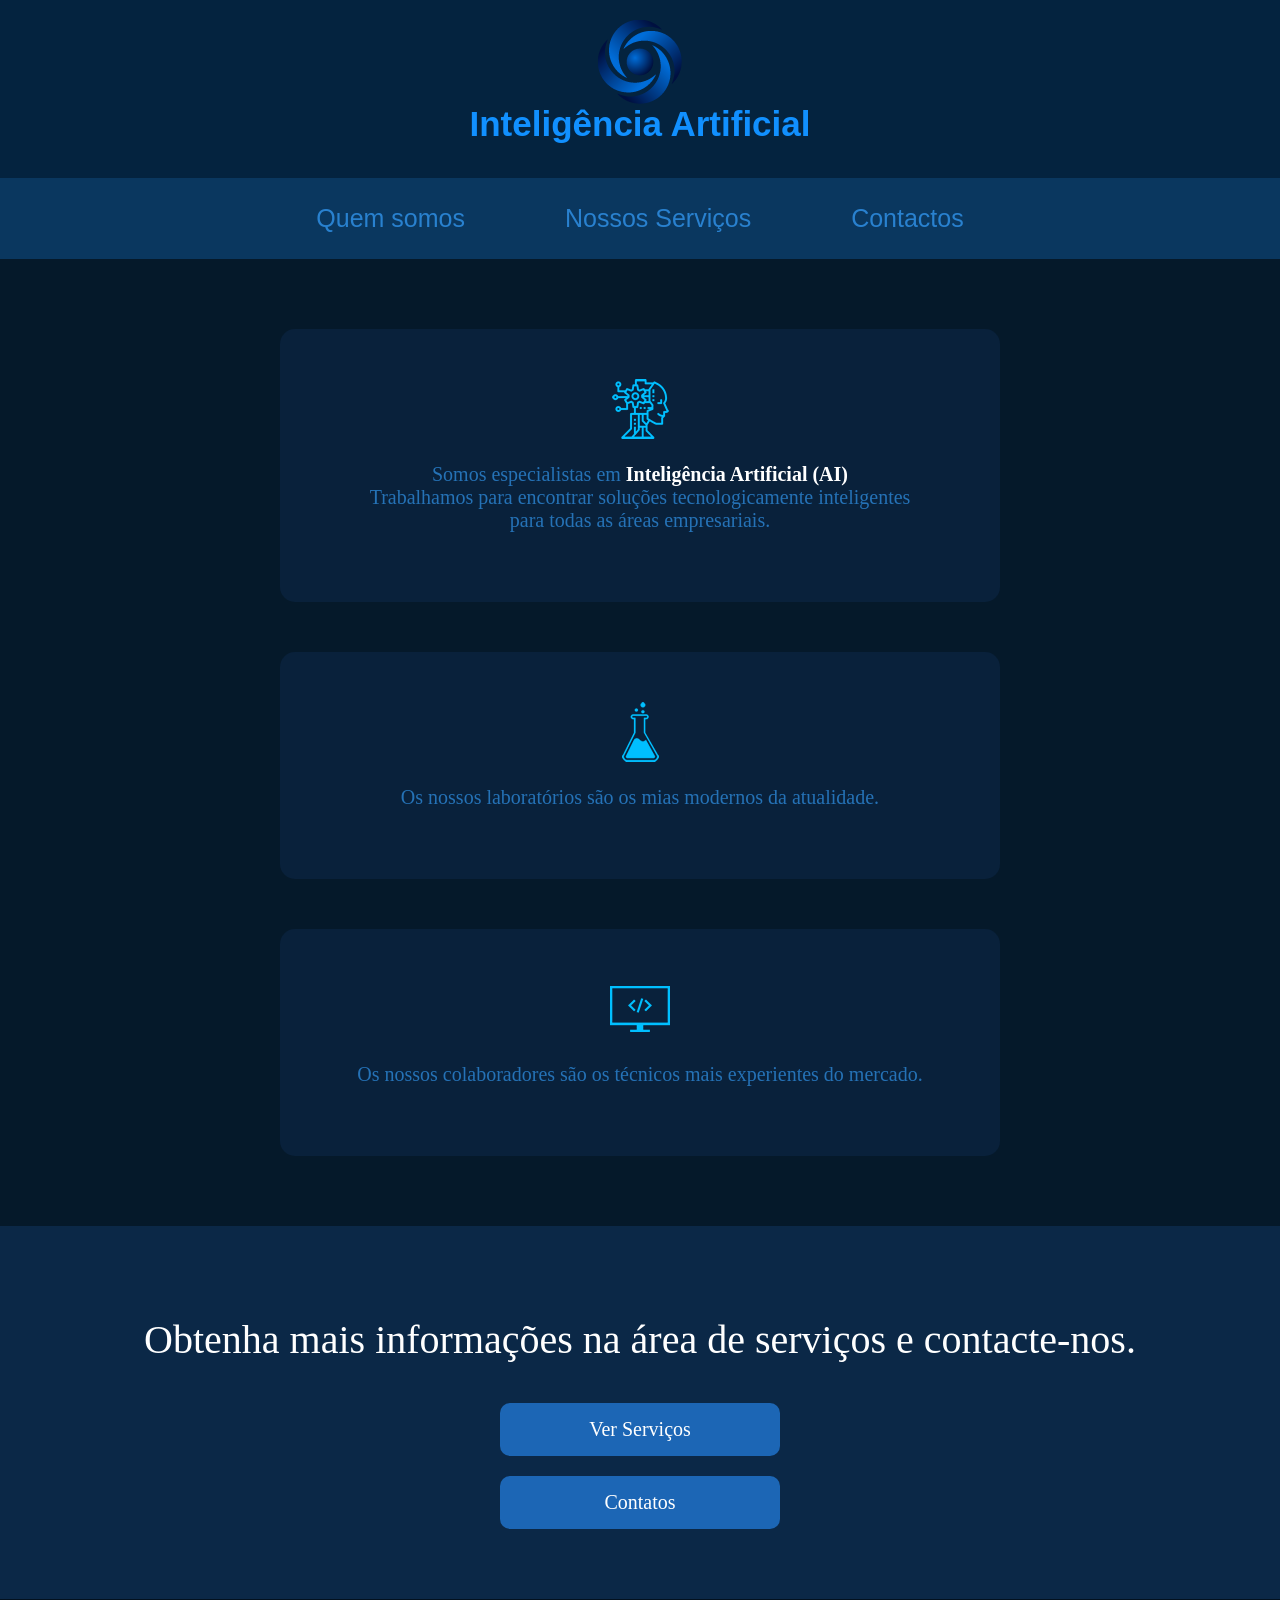
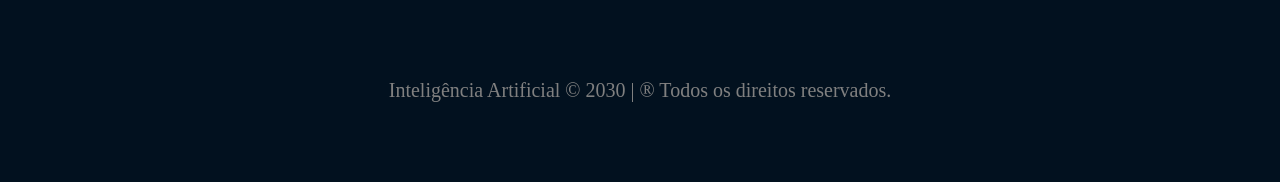
<file: 1_A_Web/index.html>
<!DOCTYPE html>
<html lang="pt-BR">
<head>
    <meta charset="UTF-8">
    <meta name="viewport" content="width=device-width, initial-scale=1.0">
    <title>Inteligencia Artificial</title>
    <link rel="stylesheet" href="style.css">
</head>
<body>

    <header>
        <img class="logo" src="img/logo_empresa.png" alt="logo ia">
        <h2>Inteligência Artificial</h2>
    </header>

    <nav>
        <ul class="menu">
            <li><a href="index.html">Quem somos</a></li>
            <li><a href="servicos.html">Nossos Serviços</a></li>
            <li><a href="contato.html">Contactos</a></li>
        </ul>
    </nav>

    <section class="container">
    <div class="card">
        <img class="logos_ia" src="img/icon_ai.png" alt="logo ia">
        <p>Somos especialistas em <strong>Inteligência Artificial (AI)</strong> <br>Trabalhamos para encontrar soluções tecnologicamente inteligentes <br> para todas as áreas empresariais.</p>
    </div>

    <div class="card">
        <img class="logos_ia" src="img/icon_lab.png" alt="logo_lab">
        <p> Os nossos laboratórios são os mias modernos da atualidade.
        </p>
    </div>

    <div class="card">
        <img class="logos_ia" src="img/icon_computer.png" alt="logo_computer">
        <p>Os nossos colaboradores são os técnicos mais experientes do mercado.</p>
    </div>
    </section>

    <section class="bt_botao">
        <p>Obtenha mais informações na área de serviços e contacte-nos.</p>
        <a href="servicos.html">Ver Serviços</a> 
        <a href="contato.html">Contatos</a>
    </section>

    <footer>
        <p>Inteligência Artificial &copy; 2030 | &reg; Todos os direitos reservados.</p> 
    </footer>
</body>
</html>
</file>
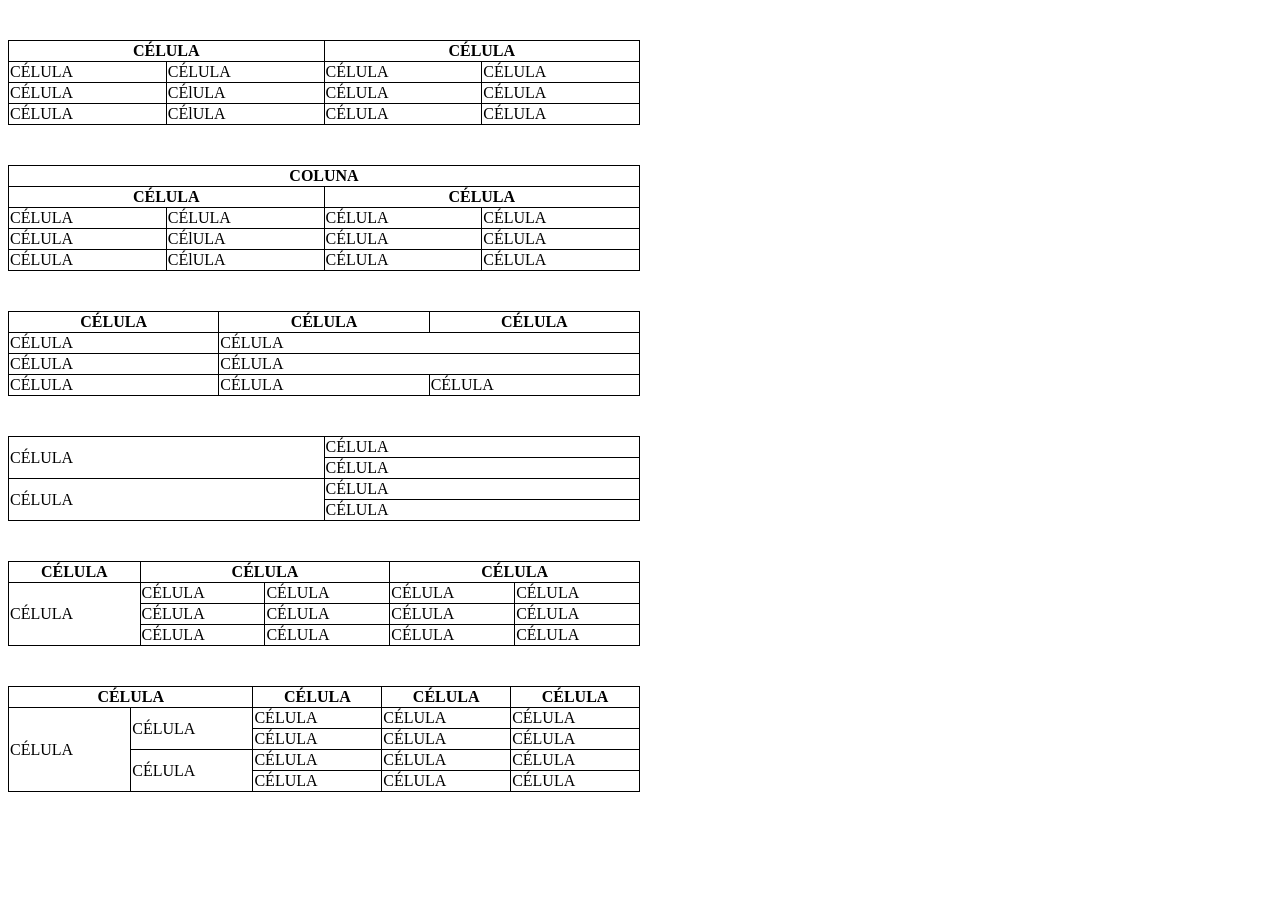
<file: 2_tabela_WEB/index.html>
<!DOCTYPE html>
<html lang="en">
<head>
    <meta charset="UTF-8">
    <meta name="viewport" content="width=device-width, initial-scale=1.0">
    <title>Document</title>

    <style>
        table, th, td {
            border: 1px solid black;
            border-collapse: collapse;
        }

        table {
            width: 50%;
            margin-top: 40px;
        }
    </style>
</head>
<body>
    
    <!--Tabela 1-->
    <table>
        <thead>
            <tr>
                <th colspan="2">CÉLULA</th>
                <th colspan="2">CÉLULA</th>
            </tr>
        </thead>
        <tbody>
            <tr>
                <td>CÉLULA</td>
                <td>CÉLULA</td>
                <td>CÉLULA</td>
                <td>CÉLULA</td>
            </tr>

            <tr>
                <td>CÉLULA</td>
                <td>CÉlULA</td>
                <td>CÉLULA</td>
                <td>CÉLULA </td>
            </tr>
            <tr>
                <td>CÉLULA</td>
                <td>CÉlULA</td>
                <td>CÉLULA</td>
                <td>CÉLULA </td>
            </tr>
        </tbody>
    </table>


    <!--Tabela 2-->
    <table>
        <thead>
            <tr>
                <th colspan="4">COLUNA</th>
            </tr>

            <tr>
                <th colspan="2">CÉLULA</th>
                <th colspan="2">CÉLULA</th>
            </tr>
        </thead>
        <tbody>
            <tr>
                <td>CÉLULA</td>
                <td>CÉLULA</td>
                <td>CÉLULA</td>
                <td>CÉLULA</td>
            </tr>

            <tr>
                <td>CÉLULA</td>
                <td>CÉlULA</td>
                <td>CÉLULA</td>
                <td>CÉLULA </td>
            </tr>
            <tr>
                <td>CÉLULA</td>
                <td>CÉlULA</td>
                <td>CÉLULA</td>
                <td>CÉLULA </td>
            </tr>
        </tbody>
    </table>

    <!--Tabela 3-->
    <table>
        <thead>
            <tr>
                <th>CÉLULA</th>
                <th>CÉLULA</th>
                <th>CÉLULA</th>
            </tr>
        </thead>
        <tbody>
            <tr>
                <td>CÉLULA</td>
                <td colspan="2">CÉLULA</td>
            </tr>
            <tr>
                <td>CÉLULA</td>
                <td colspan="2">CÉLULA</td>
            </tr>
            <tr>
                <td>CÉLULA</td>
                <td>CÉLULA</td>
                <td>CÉLULA</td>
            </tr>
        </tbody>
    </table>

    <!--Tabela 4-->
    <table>
        <tbody>
            <tr>
                <td rowspan="2">CÉLULA</td>
                <td>CÉLULA</td>
            </tr>

            <tr>
                <td>CÉLULA</td>
            </tr>

            <tr>
                <td rowspan="2">CÉLULA</td>
                <td>CÉLULA</td>
            </tr>

            <tr>
                <td>CÉLULA</td>
            </tr>

            <!--Tabela 5-->
            <table>
                <thead>
                    <tr>
                        <th>CÉLULA</th>
                        <th colspan="2">CÉLULA</th>
                        <th colspan="2">CÉLULA</th>
                    </tr>
                </thead>

                <tbody>
                    <tr>
                        <td rowspan="4">CÉLULA</td>
                    </tr>

                    <tr>
                        <td>CÉLULA</td>
                        <td>CÉLULA</td>
                        <td>CÉLULA</td>
                        <td>CÉLULA</td>
                    </tr>
                    <tr>
                        <td>CÉLULA</td>
                        <td>CÉLULA</td>
                        <td>CÉLULA</td>
                        <td>CÉLULA</td>
                    </tr>
                    <tr>
                        <td>CÉLULA</td>
                        <td>CÉLULA</td>
                        <td>CÉLULA</td>
                        <td>CÉLULA</td>
                    </tr>
                </tbody>
            </table>

            <!--Tabela 6-->
            <table>
                <thead>
                    <tr>
                        <th colspan="2">CÉLULA</th>
                        <th>CÉLULA</th>
                        <th>CÉLULA</th>
                        <th>CÉLULA</th>
                    </tr>
                </thead>
                <tbody>
                    <tr>
                        <td rowspan="4">CÉLULA</td>
                        <td rowspan="2">CÉLULA</td>
                        <td>CÉLULA</td>
                        <td>CÉLULA</td>
                        <td>CÉLULA</td>
                    </tr>
                    <tr>
                        <td>CÉLULA</td>
                        <td>CÉLULA</td>
                        <td>CÉLULA</td>
                    </tr>
                    <tr>
                        <td rowspan="2">CÉLULA</td>
                        <td>CÉLULA</td>
                        <td>CÉLULA</td>
                        <td>CÉLULA</td>
                    </tr>
                    <tr>
                        <td>CÉLULA</td>
                        <td>CÉLULA</td>
                        <td>CÉLULA</td>
                    </tr>
                </tbody>
            </table>
        </tbody>
    </table>
</body>
</html>
</file>
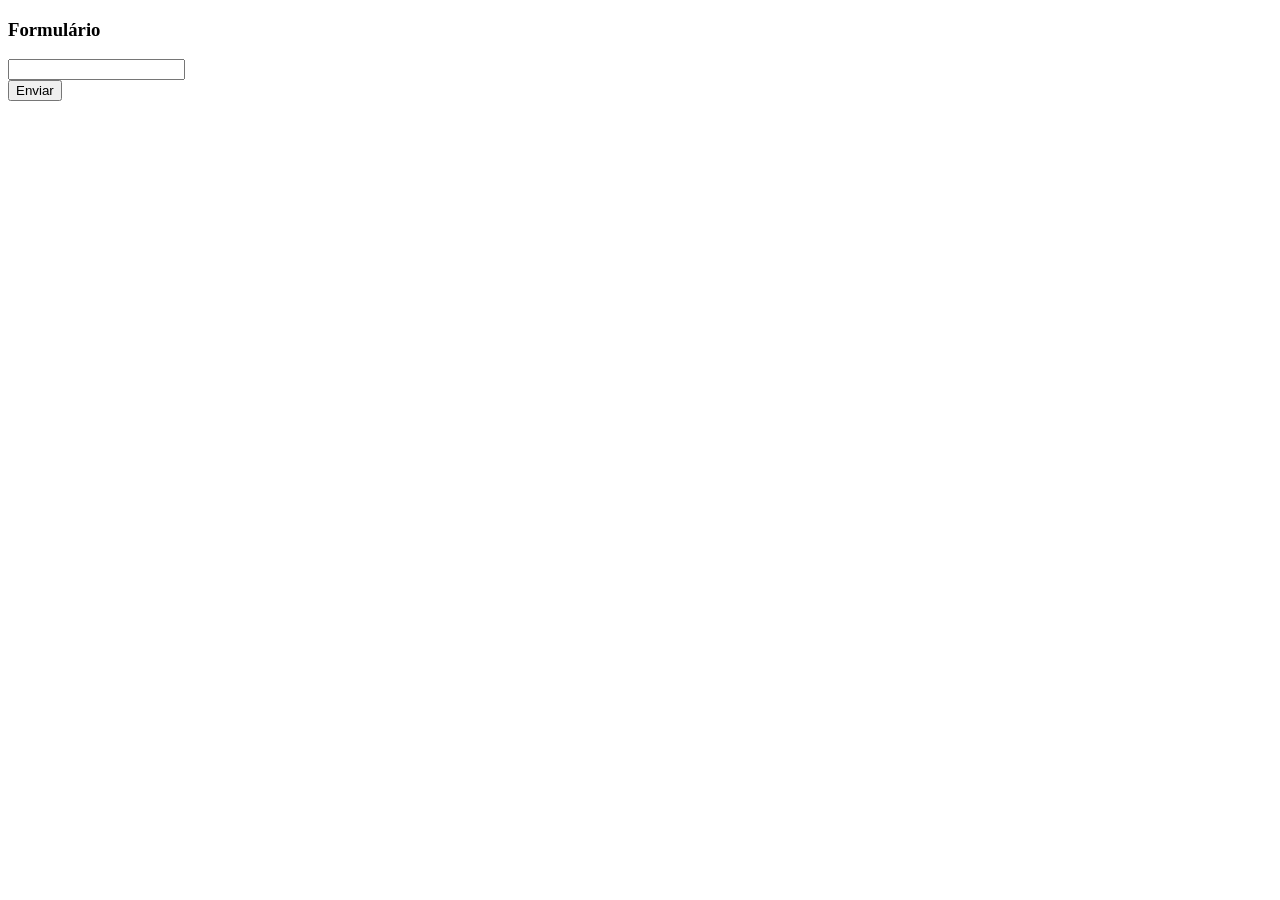
<file: 3_formulario_WEB/index.html>
<!DOCTYPE html>
<html lang="en">
<head>
    <meta charset="UTF-8">
    <meta name="viewport" content="width=device-width, initial-scale=1.0">
    <title>Document</title>
</head>
<body>
    
    <h3>Formulário</h3>

    <form action="" method="post">

        <div>
            <input type="text" name="campo_texto">
        </div>

        <div>

            <input type="submit" value="Enviar"> 

        </div>

    </form>

</body>
</html>
</file>
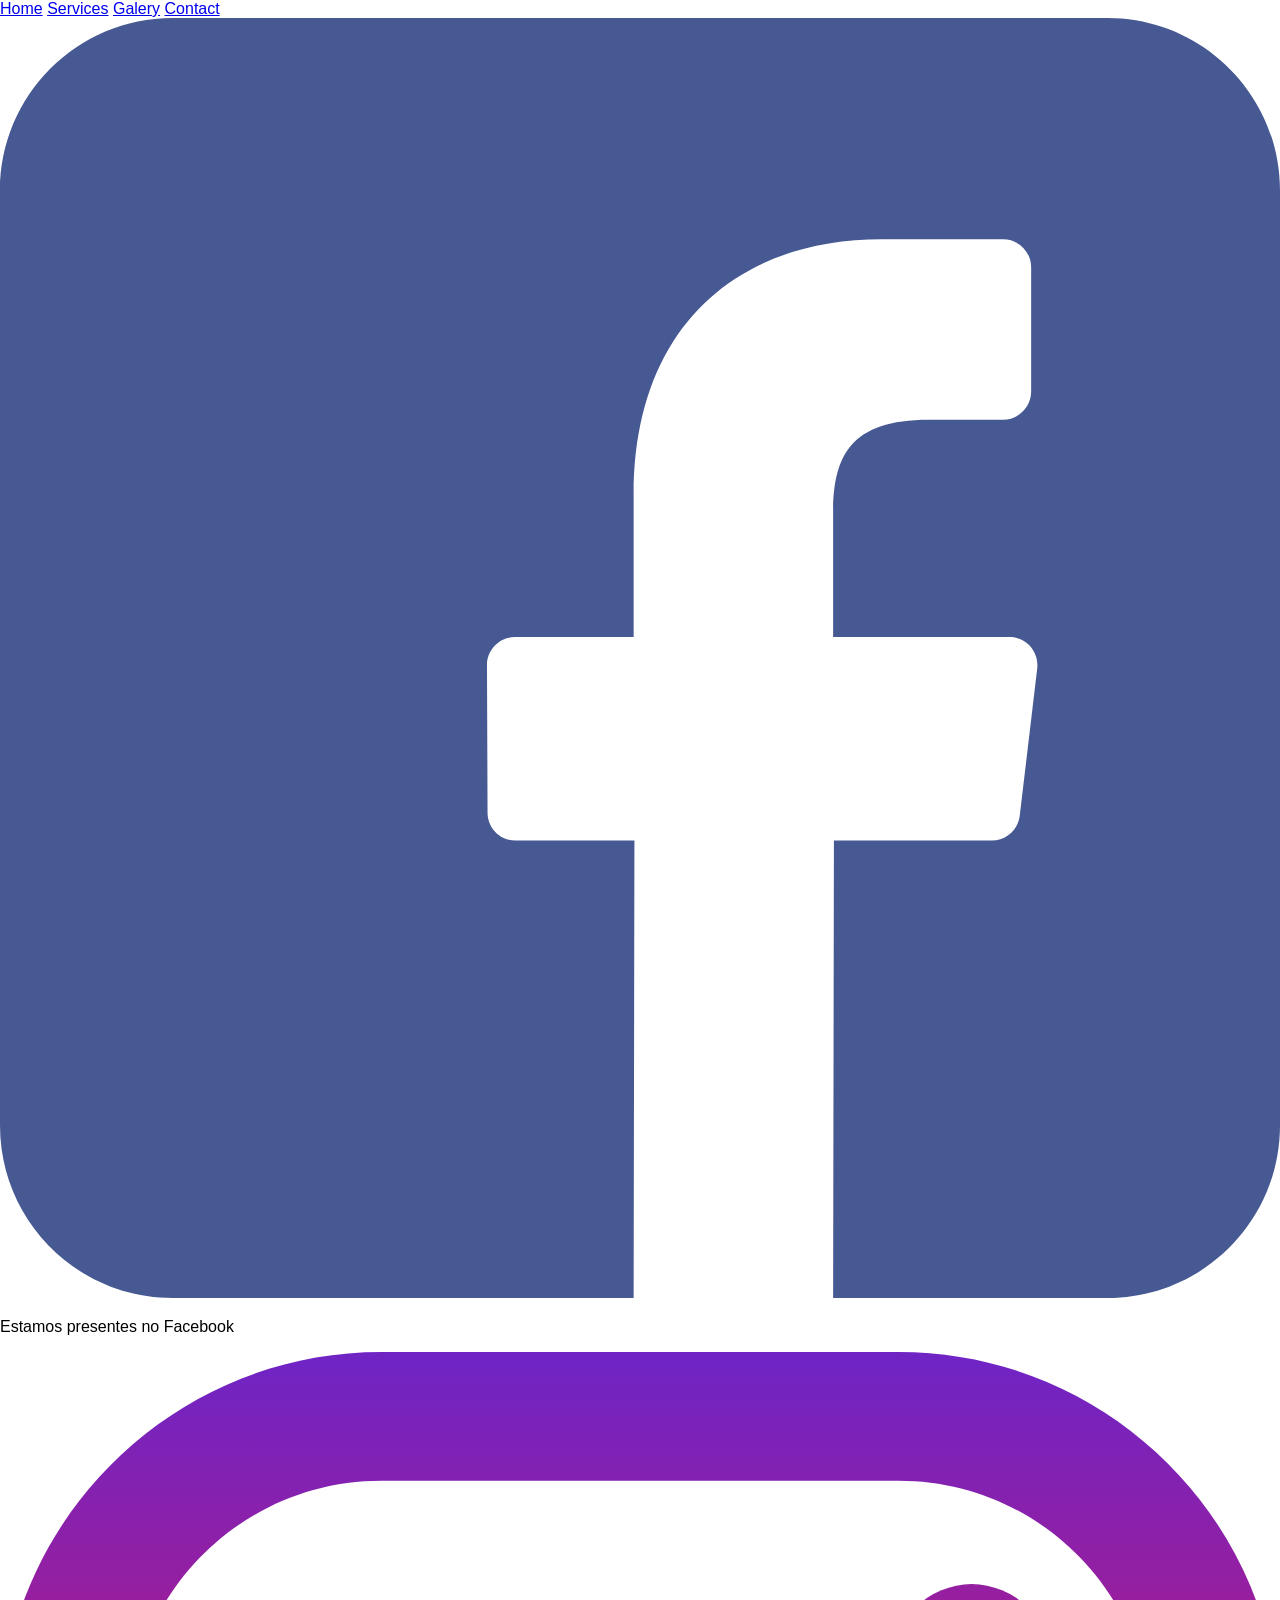
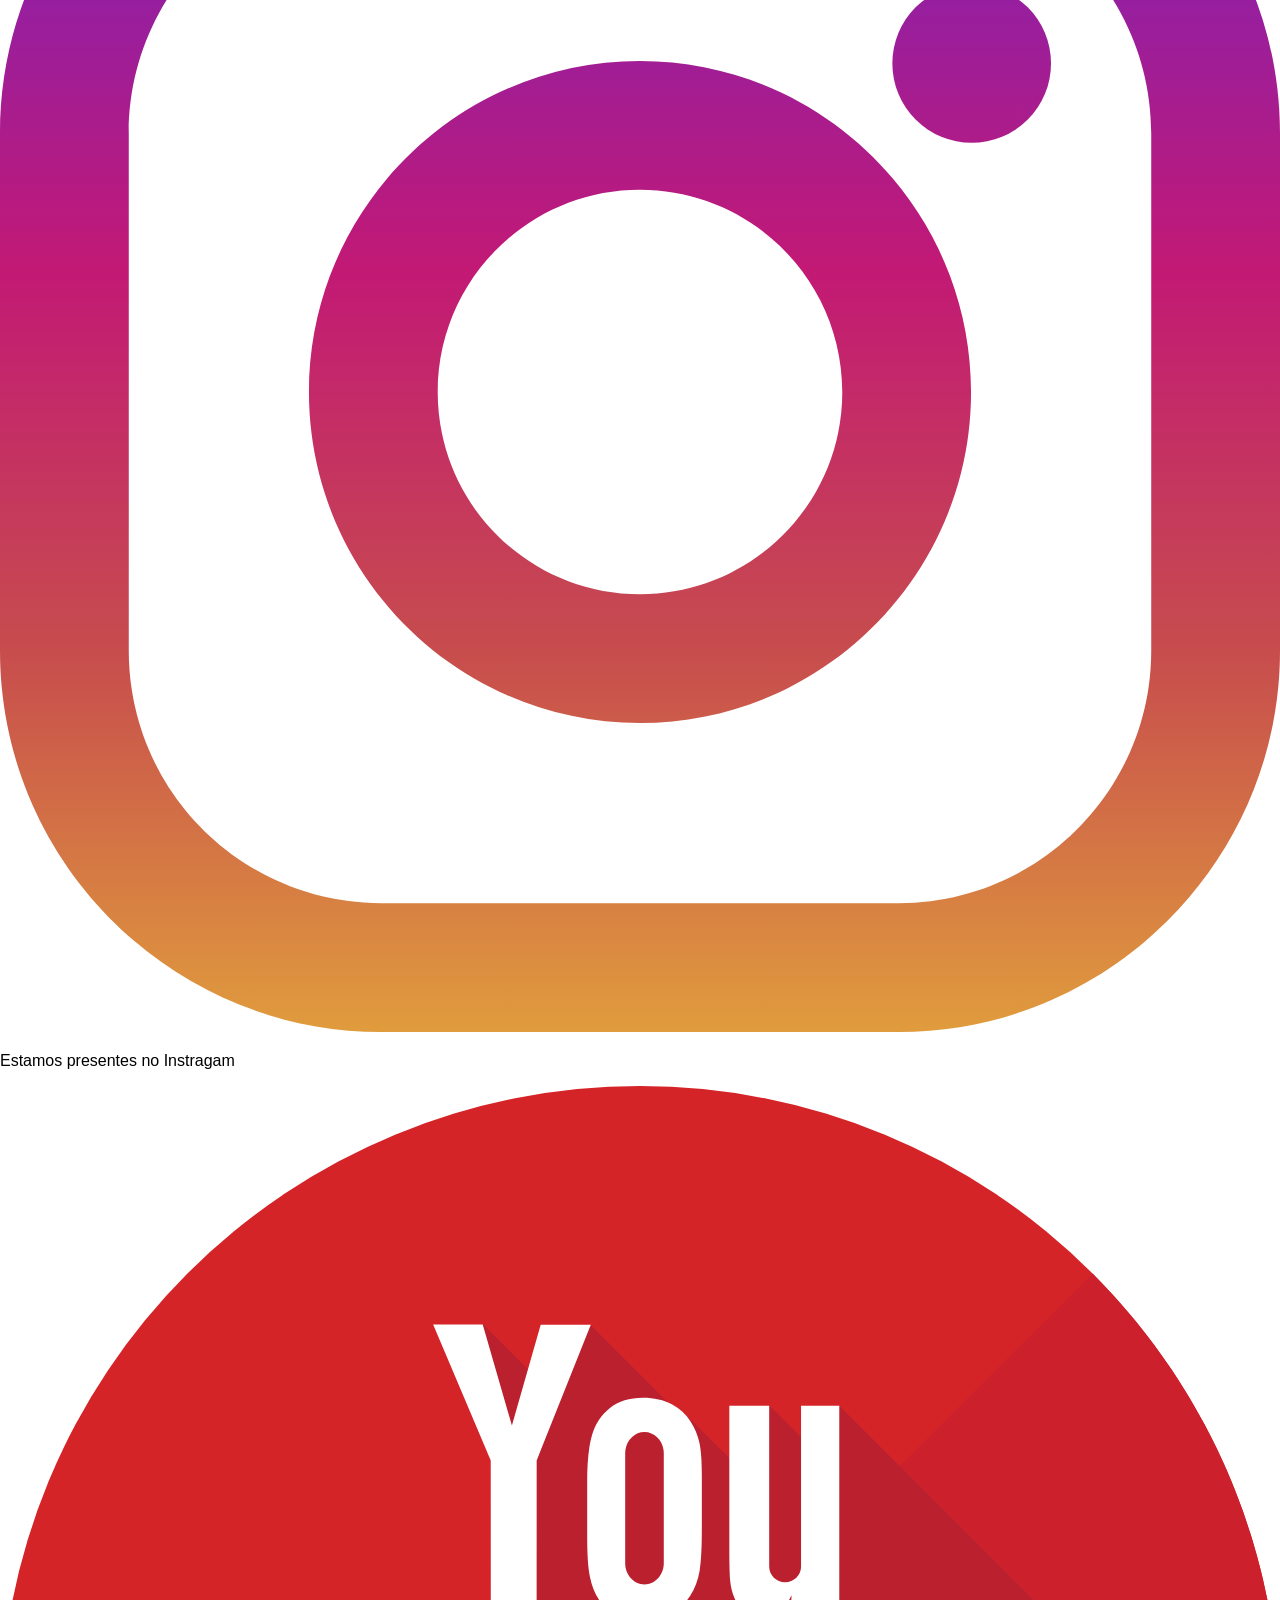
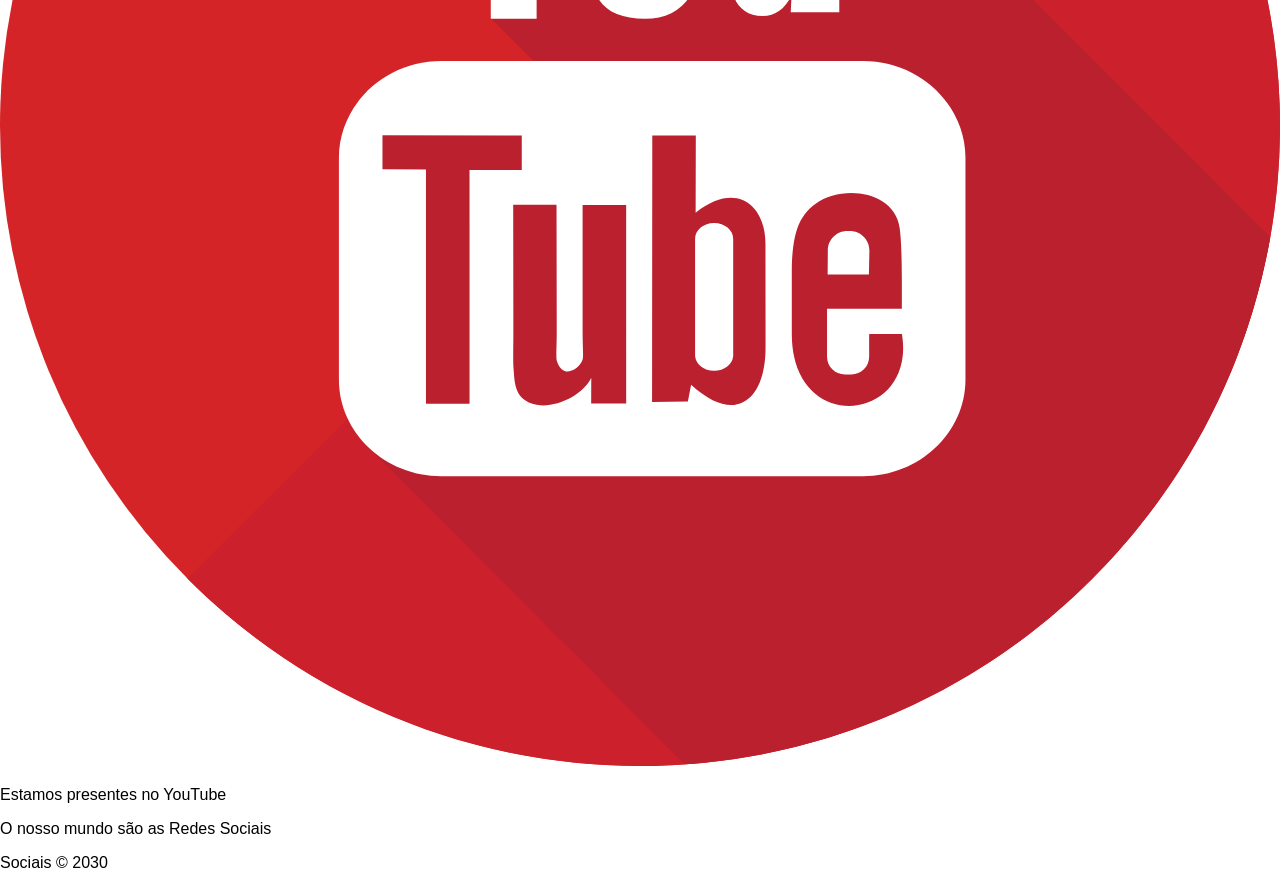
<file: 4_Flexbox/index.html>
<!DOCTYPE html>
<html lang="en">
<head>
    <meta charset="UTF-8">
    <meta name="viewport" content="width=device-width, initial-scale=1.0">
    <title>Document</title>
    <link rel="stylesheet" href="style.css">
</head>
<body>
    
<!-- Este é o menu de navegação Principal -->
    <nav class="menu">
        <a href="#">Home</a>
        <a href="#">Services</a>
        <a href="#">Galery</a>
        <a href="#">Contact</a>
    </nav>

<!-- Seção de Redes Sociais Princiapal -->
    <section class="social">
        <div>
            <img src="img/facebook.svg" alt="facebook">
            <p>Estamos presentes no Facebook</p>
        </div>

        <div>
            <img src="img/instagram.svg" alt="instragam">
            <p>Estamos presentes no Instragam</p>
        </div>

        <div>
            <img src="img/youtube.svg"alt="youtube">
            <p>Estamos presentes no YouTube</p>
        </div>
    </section>

    <footer>
        <div>O nosso mundo são as Redes Sociais</div>
        <p>Sociais &copy; 2030</p>
    </footer>

</body>
</html>
</file>
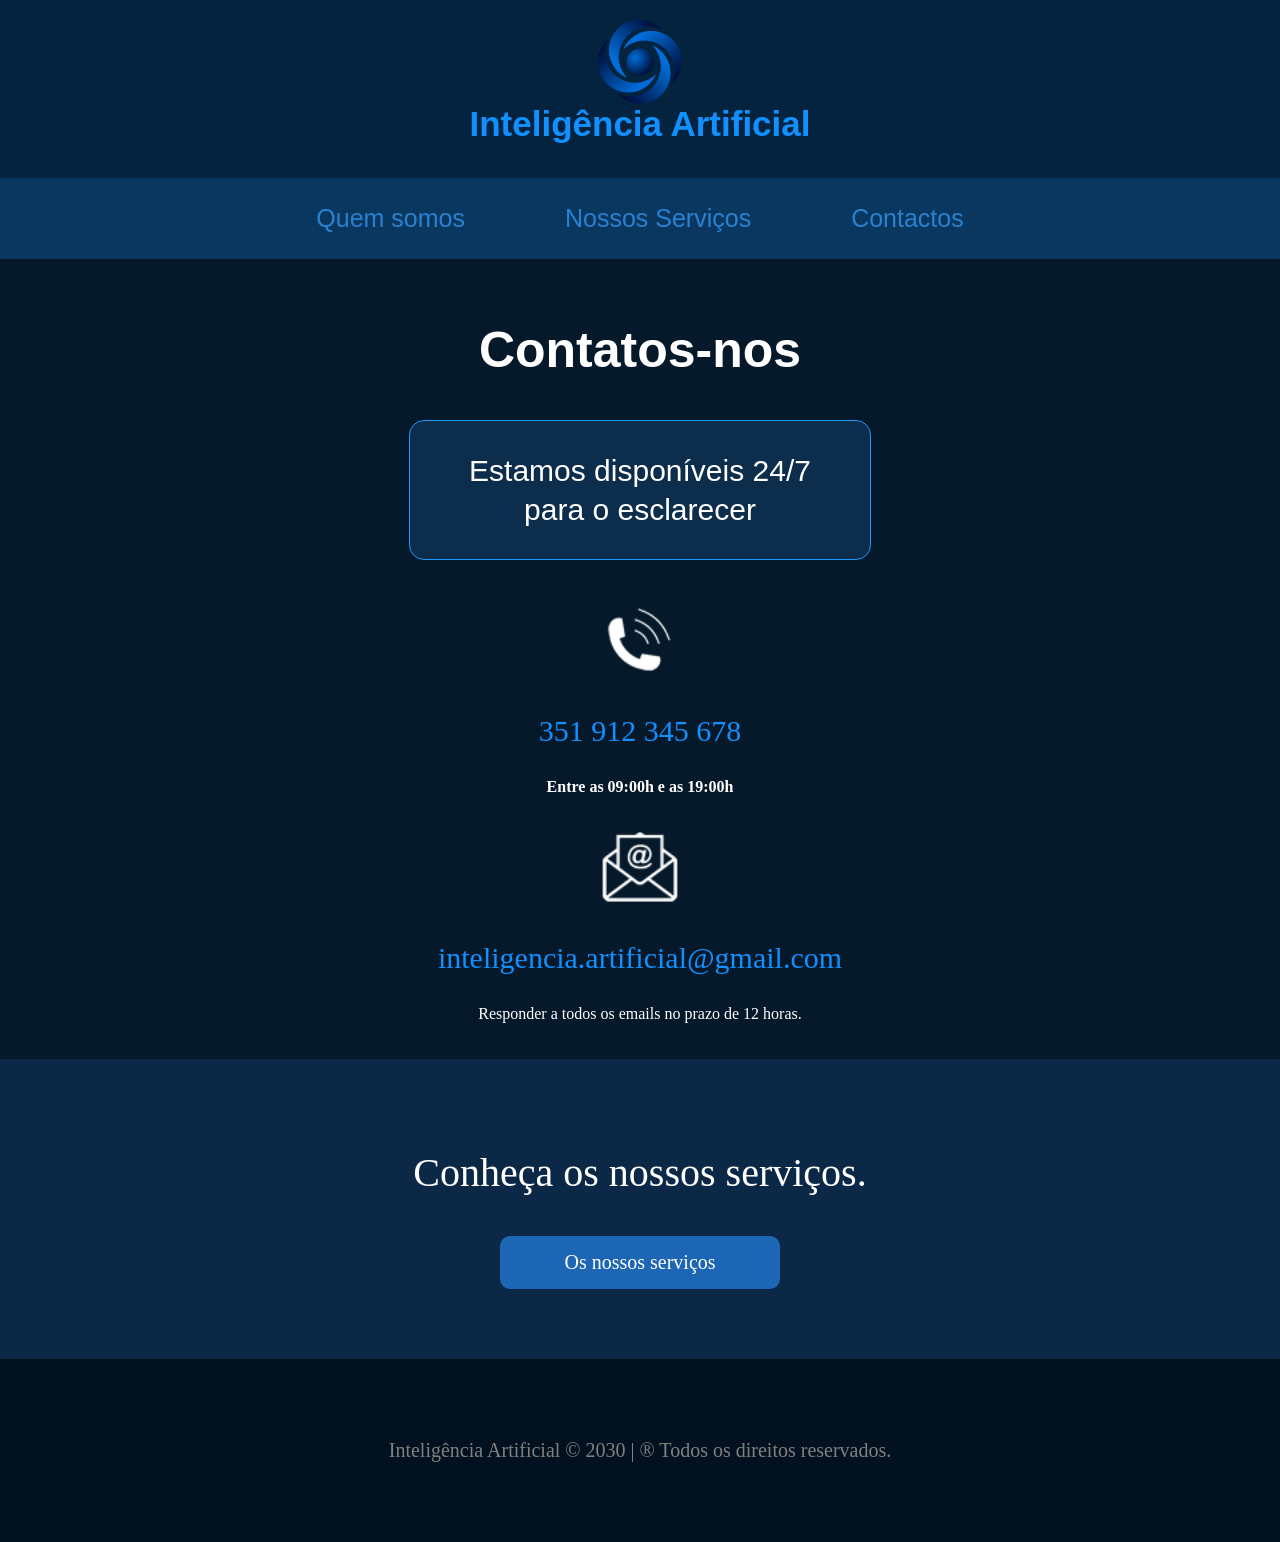
<file: 1_A_Web/contato.html>
<!DOCTYPE html>
<html lang="pt-BR">
<head>
    <meta charset="UTF-8">
    <meta name="viewport" content="width=device-width, initial-scale=1.0">
    <title>Document</title>
    <link rel="stylesheet" href="style.css">
</head>
<body>
    <header>
        <img class="logo" src="img/logo_empresa.png" alt="logo ia">
        <h2>Inteligência Artificial</h2>
    </header>

        <nav>
        <ul class="menu">
            <li><a href="index.html">Quem somos</a></li>
            <li><a href="servicos.html">Nossos Serviços</a></li>
            <li><a href="contato.html">Contactos</a></li>
        </ul>
    </nav>

    <section class="contato">
        <h1>Contatos-nos</h1>
        <div class="card2">
            <p>Estamos disponíveis 24/7 para o esclarecer</p>
        </div>

        <img class="telefone" src="img/icon_phone.png" alt="Telefone">

        <p class="numero">351 912 345 678</p>
    
        <h4>Entre as 09:00h e as 19:00h</h4>

        <img class="telefone" src="img/icon_email.png" alt="Email">

        <p class="numero">inteligencia.artificial@gmail.com </p>

        <p>Responder a todos os emails no prazo de 12 horas.</p>
    </section>

    <section class="bt_botao">
        <p>Conheça os nossos serviços.</p>
        <a htef="servicos.html">Os nossos serviços</a>
    </section>

    <footer>
        <p>Inteligência Artificial &copy; 2030 | &reg; Todos os direitos reservados.</p> 
    </footer>
</body>
</html>
</file>
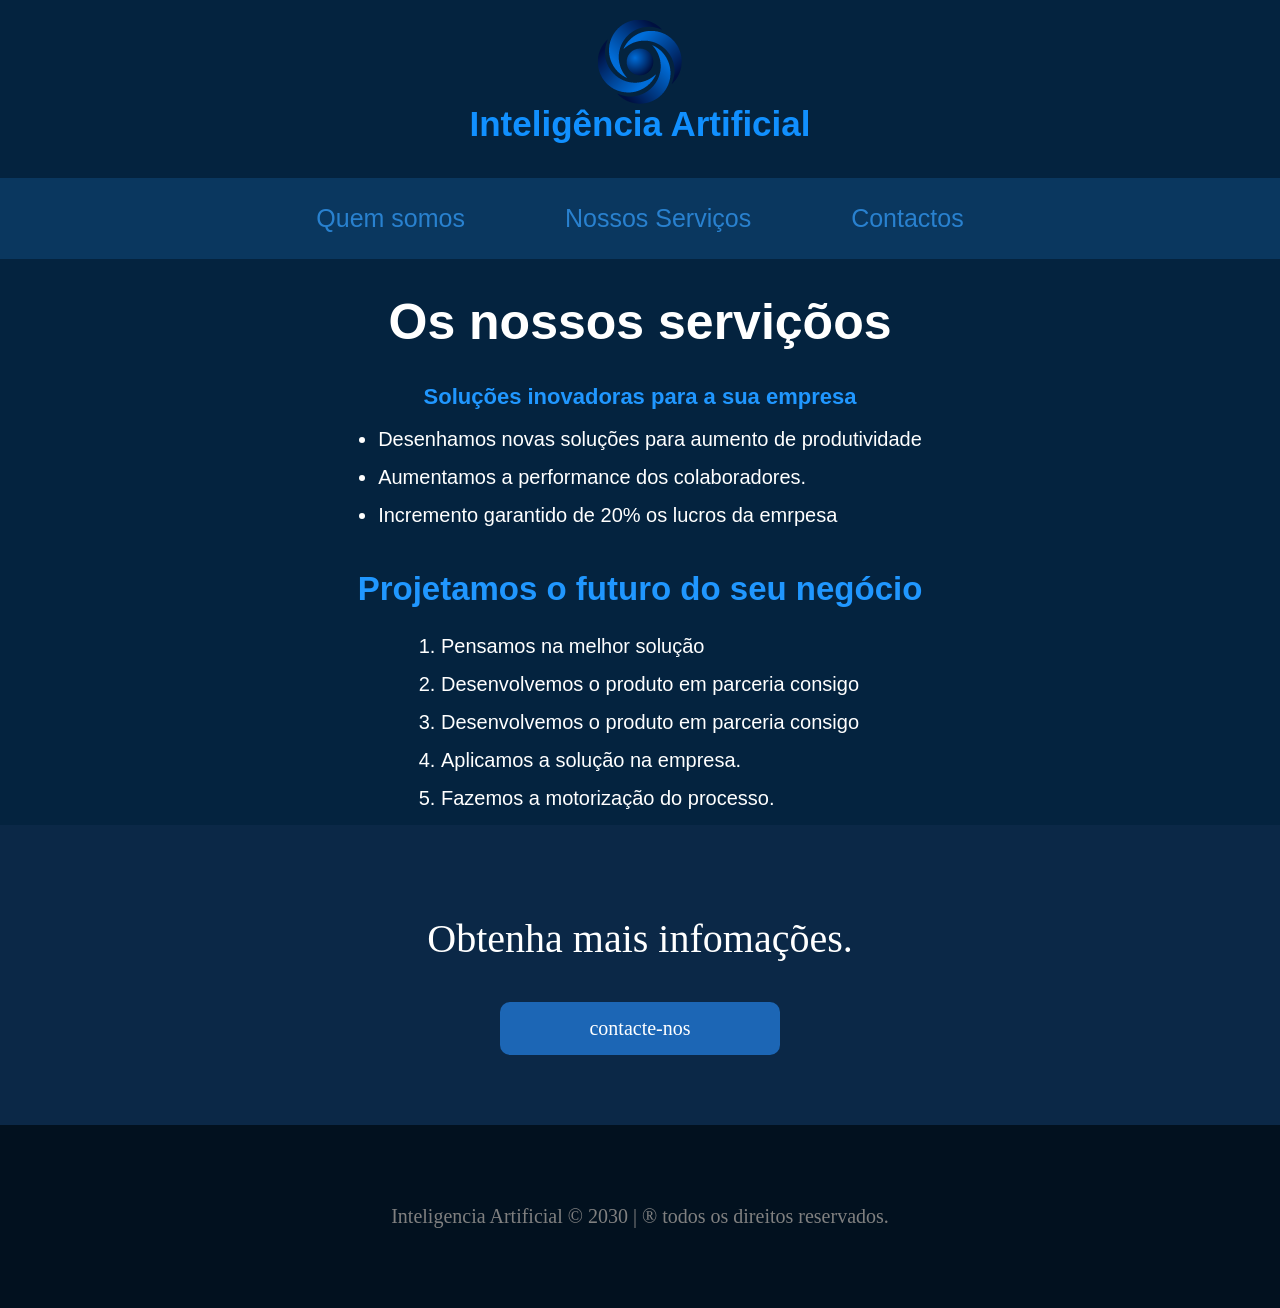
<file: 1_A_Web/servicos.html>
<!DOCTYPE html>
<html lang="pt-BR">
<head>
    <meta charset="UTF-8">
    <meta name="viewport" content="width=device-width, initial-scale=1.0">
    <title>Inteligencia Artificial/title></title>
    <link rel="stylesheet" href="style.css">
</head>
<body>

    <header>
        <img class="logo" src="img/logo_empresa.png" alt="logo ia">
        <h2>Inteligência Artificial</h2>
    </header>

    <nav>
        <ul class="menu">
            <li><a href="index.html">Quem somos</a></li>
            <li><a href="servicos.html">Nossos Serviços</a></li>
            <li><a href="contato.html">Contactos</a></li>
        </ul>
    </nav>

    <div class="BTsomos">
        <h1>Os nossos serviçõos</h1>

        <h2>Soluções inovadoras para a sua empresa</h2>
        <ul>
            <li>Desenhamos novas soluções para aumento de produtividade</li>
            <li>Aumentamos a performance dos colaboradores.</li>
            <li>Incremento garantido de 20% os lucros da emrpesa</li>
        </ul>
    </div>

    <div class="BTprojet">
        <h2>Projetamos o futuro do seu negócio</h2>
        <ol>
            <li>Pensamos na melhor solução</li>
            <li>Desenvolvemos o produto em parceria consigo</li>
            <li>Desenvolvemos o produto em parceria consigo</li>
            <li>Aplicamos a solução na empresa.</li>
            <li>Fazemos a motorização do processo.</li>
        </ol>
    </div>

    <section class="bt_botao">
        <p>Obtenha mais infomações.</p>
        <a href="contato.html">contacte-nos</a>
    </section>

    <footer>
        <p>Inteligencia Artificial &copy; 2030 | &reg; todos os direitos reservados.</p>
    </footer>
</body>
</html>
</file>
<file: 1_A_Web/style.css>
body {
    margin: 0;
    padding: 0;
    background-color: #04233F;
}

header {
    color:aliceblue;
    padding: 20px;
    padding-bottom: 5px;
}

/* Estilo para a imagem do logo */
.logo {
    display: block;
    margin-right: auto;
    margin-left: auto;
}

/* Estilo para titulo */
header h2 {
    text-align: center;
    color: #1190ff;
    font-size: 35px;
    margin-top: 0;
    font-family: Arial, Helvetica, sans-serif;;
}

/* Estilo para a seção da navegação */
nav {
    padding: 10px;
    background-color: #0a375f;
}
/* Estilo para o menu de navegação */
.menu {
    display: flex;
    justify-content: center;
    padding: 0;
}

/* Estilo para os itens do menu */
nav ul li {
    list-style-type: none;
    margin: 0 50px;
}

/* Estilo de syle para as letras do menu */
nav ul li a {
    color: #2981cf;
    font-size: 25px;
    text-decoration: none;
    font-family: 'Gill Sans', 'Gill Sans MT', Calibri, 'Trebuchet MS', sans-serif;
 }

 .menu a:hover {
    color: white;
 }

 /*conteudo do menu */
section {
    background-color: #05192a;
    padding: 20px;
}

.card {
    width: 50%;
    margin: 50px auto;
    background-color: #09213b;
    border-radius: 15px;
    padding: 50px 50px;
    text-align: center;
}

.card p {
    font-size: 20px;
    color: #2572b6;
    font-family: Georgia, 'Times New Roman', Times, serif;
}

.card strong {
    color: white;
}

.bt_botao {
    background-color: #0b2847;
    text-align: center;
    padding: 50px;
    font-size: 40px;
    color: white;
    font-family:'Times New Roman', Times, serif;
}

.bt_botao a {
    display: block;
    width: 250px;
    padding: 15px;
    margin: 20px auto;
    background-color: #1c66b5;
    color: white;
    text-decoration: none;
    text-align: center;
    border-radius: 10px;
    font-size: 20px;
    
}

.bt_botao a:hover {
    color: black;
    background-color: white;
}

footer {
    font-size: 20px;
    background-color: #02111f;
    padding: 60px;
    text-align: center;
    color: gray;
}

.BTsomos h1 {
    text-align: center;
    font-size: 50px;
    color: white;
    font-family: Arial, Helvetica, sans-serif;;
}

.BTsomos h2 {
    color: #2097ff;
    text-align: center;
    font-family: Arial, Helvetica, sans-serif;
    font-size: 22px;
}

.BTsomos ul {
    display: inline-block;
    text-align: left;
    margin: 0 auto;
    padding-left: 20px;
}

.BTsomos {
    text-align: center;
}

.BTsomos ul li {
    font-family: arial;
    color: white;
    margin-bottom: 15px;
    font-size: 20px;
}

.BTprojet {
    color: #2097ff;
    text-align: center;
    font-family: Arial, Helvetica, sans-serif;
    font-size: 22px;
}

.BTprojet ol {
    display: inline-block;
    text-align: left;
    margin: 0 auto;
    padding-left: 20px;
}

.BTprojet {
    text-align: center;
}

.BTprojet ol li{
    font-family: arial;
    color: white;
    margin-bottom: 15px;
    font-size: 20px;
}

.contato {
    text-align: center;
    color: white;
}

.contato h1 {
    font-size: 50px;
    font-family: Arial, Helvetica, sans-serif;
}

.card2 {
    font-family:Arial, Helvetica, sans-serif;
    width: 400px;
    margin: 30px auto;
    padding: 30px;
    background-color: #0d2d4d;
    border: 1px solid #2097ff;
    border-radius: 15px;
}

.card2 p {
    font-size: 30px;
    line-height: 1.3;
    margin: 0;
}

.telefone {
    
    width: 80px;
    margin-top: 10px;
}

.numero {
   color:#1190ff;
   font-size: 30px;
}
</file>
<file: 4_Flexbox/style.css>
/* navegação */
body {
    margin: 0;
    padding: 0;
    font-family: Arial, Helvetica, sans-serif;
}
</file>
